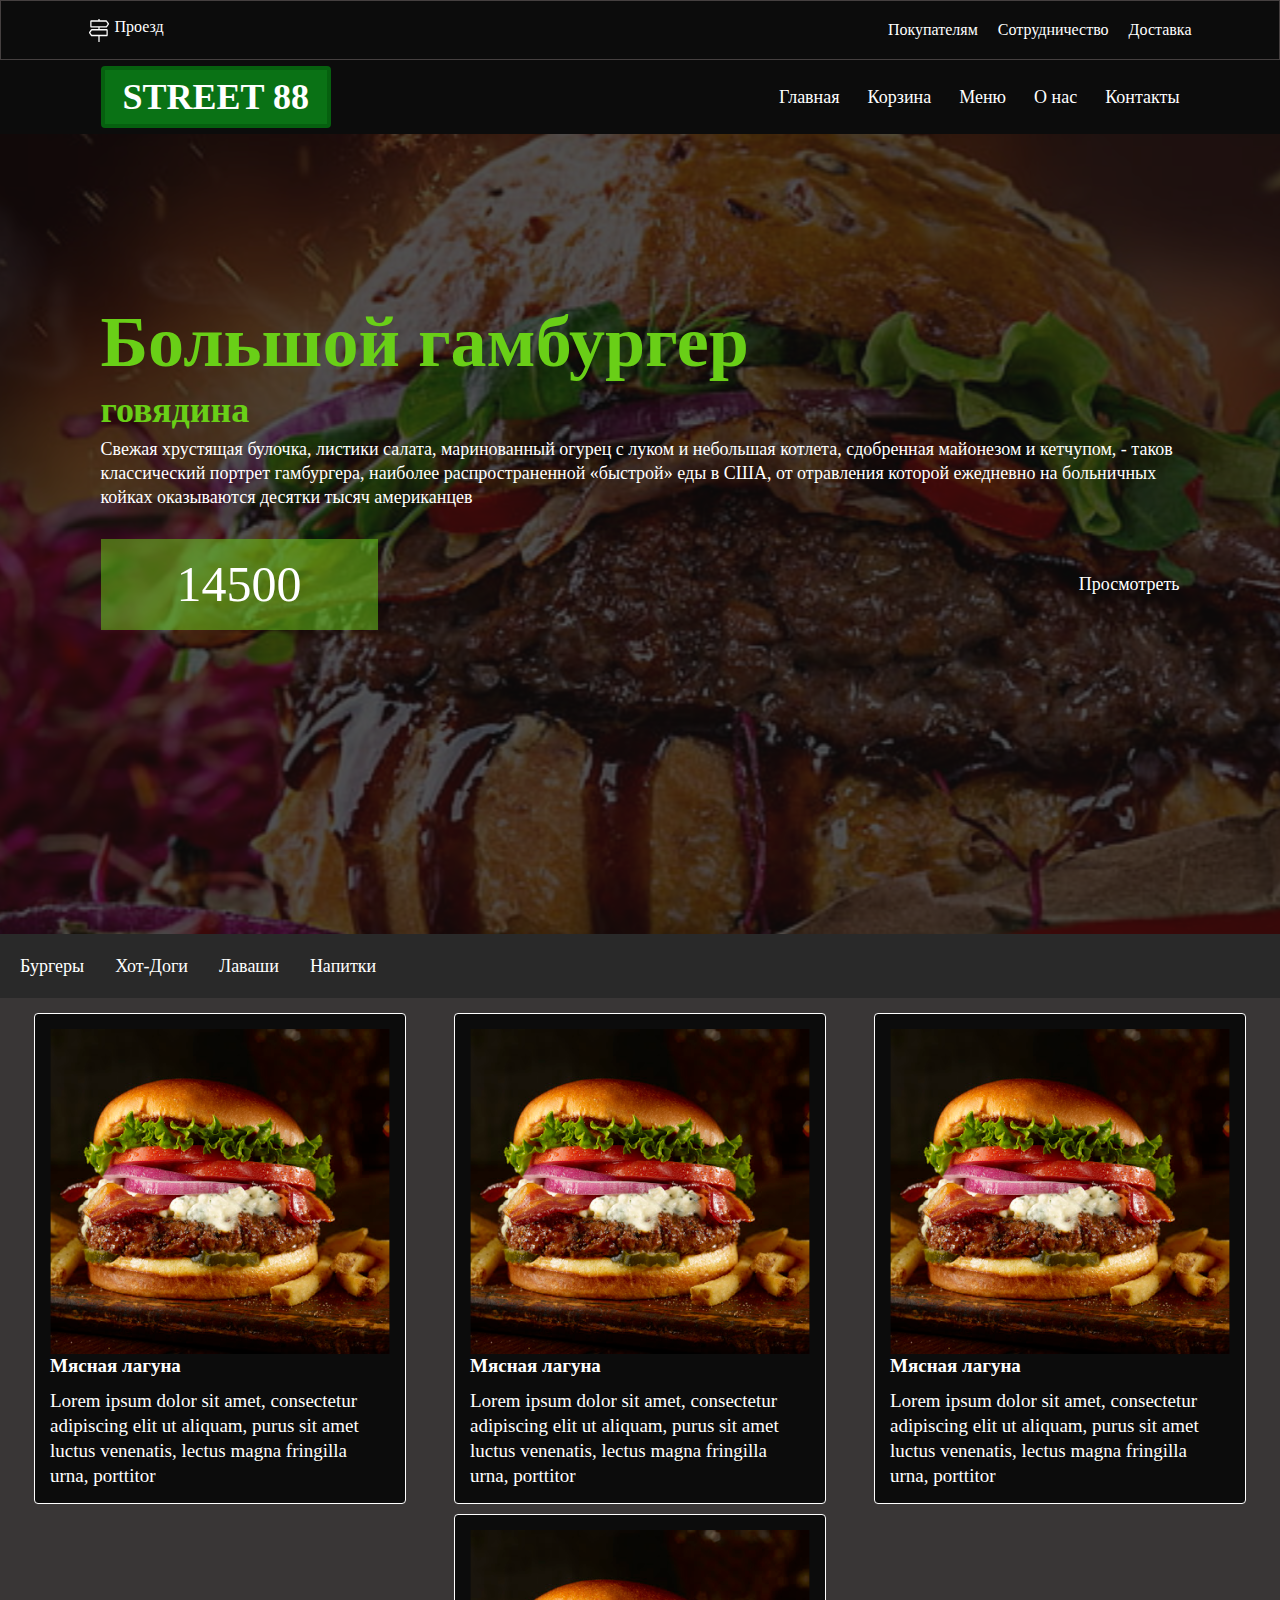
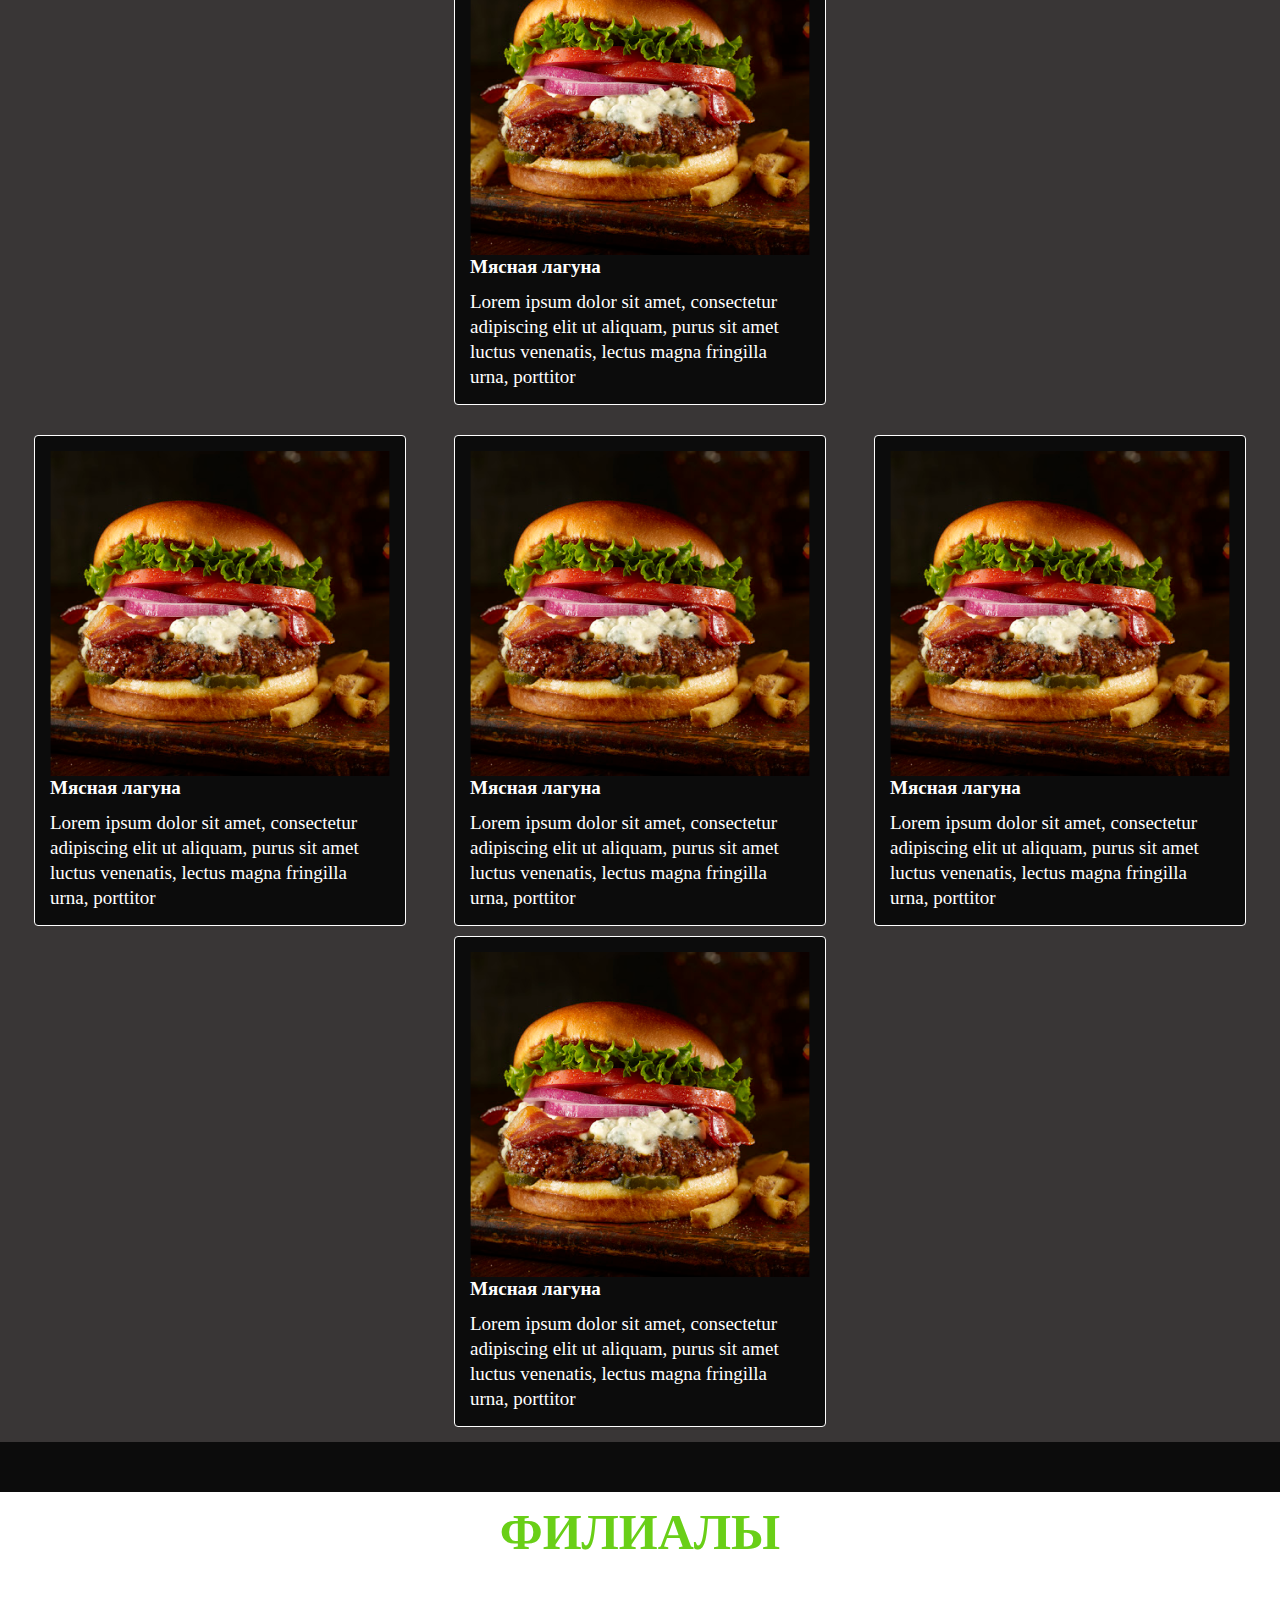
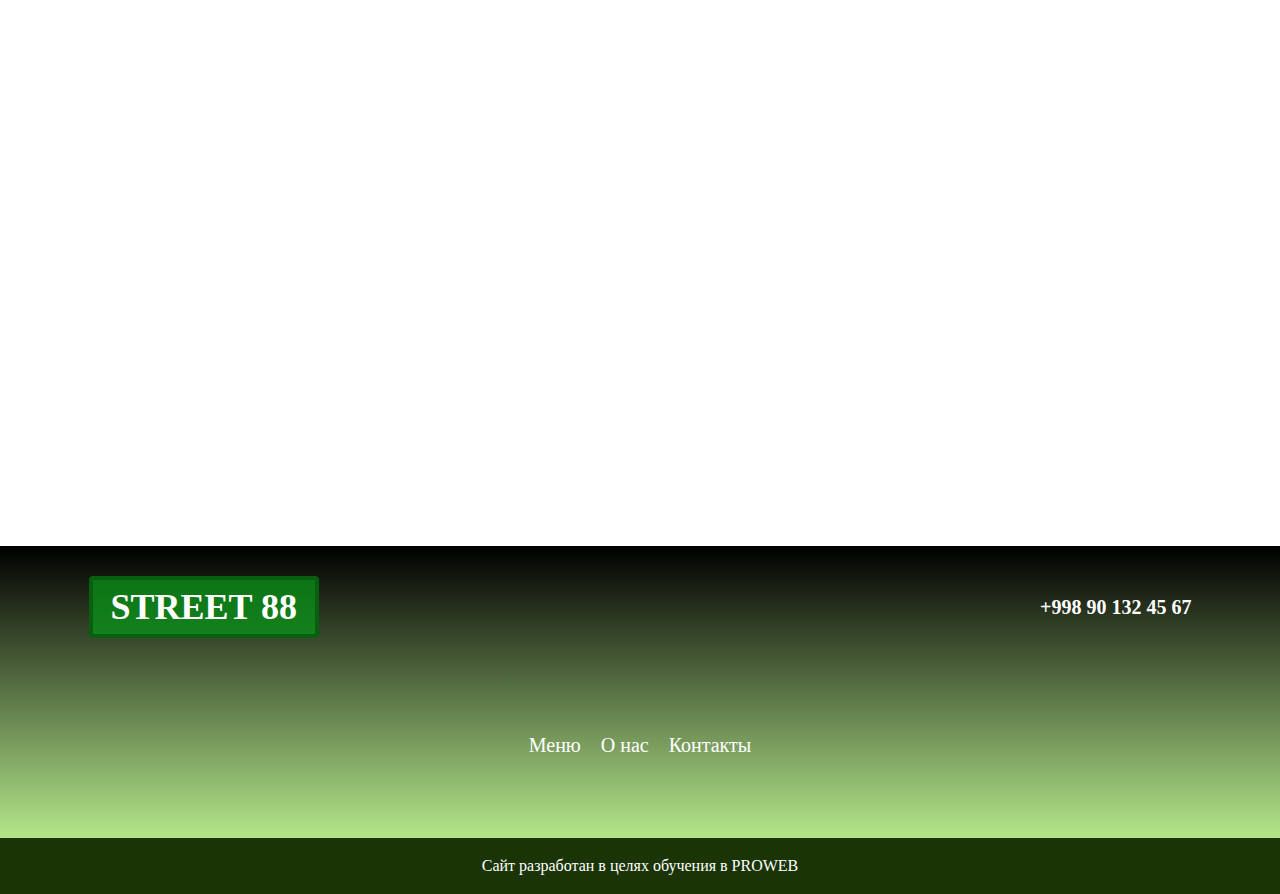
<file: index.html>
<!DOCTYPE html>
<html lang="en">
<head>
  <meta charset="UTF-8">
  <meta http-equiv="X-UA-Compatible" content="IE=edge">
  <meta name="viewport" content="width=device-width, initial-scale=1.0">
  <title>Document</title>
</head>
<link rel="stylesheet" href="css/stlye.css">
<link rel="stylesheet" href="css/media.css">
<body>
  <header>
    <nav class="nav">
      <div class="container nav__container">
        <div class="nav__logo-link">
          <img src="./img/icons/nav.icon.svg" alt="" class="nav__logo">
          <a href="#!" class="nav__link">Проезд</a>
        </div>
       <ul class="nav__list">
           <li class="item">
            <a href="#!" class="link">Покупателям</a>
           </li>
           <li class="item">
            <a href="#!" class="link">Сотрудничество</a>
           </li>
           <li class="item">
            <a href="#!" class="link">Доставка</a>
           </li>
       </ul>
      </div>
    </nav>

     <div class="header__street">
      <div class="container street__container">
      
      <h3 class="header__street-title">STREET 88</h3>
      <ul class="list1">
        <li class="item">
          <a href="#!" class="link1">Главная</a>
        </li>
        <li class="item">
          <a href="#!" class="link1">Корзина</a>
        </li>
        <li class="item">
          <a href="#!" class="link1">Меню</a>
        </li>
        <li class="item">
          <a href="index2.html" class="link1">О нас</a>
        </li>
        <li class="item">
          <a href="#!" class="link1">Контакты</a>
        </li>
      </ul>
    </div>
      </div>
       <div class="header__content">
        <div class="container header__container">
          <div class="header__title-text">
            <h1 class="header__title">Большой гамбургер</h1>
            <h2 class="header__title1">говядина</h2>
            <p class="header__text">
              Свежая хрустящая булочка, листики салата, маринованный огурец с луком и небольшая котлета, сдобренная майонезом и
              кетчупом, - таков классический портрет гамбургера, наиболее распространенной «быстрой» еды в США, от отравления которой
              ежедневно на больничных койках оказываются десятки тысяч американцев
            </p>
          </div>
          <div class="p__link">
            <p class="p__text">14500</p>
            <a href="#!" class="link1">Просмотреть</a>
          </div>
        </div> 
      </div>
    
    
  </header>
   <main>
    <div class="main__list">
      <ul class="list2">
        <li class="item">
          <a href="#!" class="link2">Бургеры</a>
        </li>
        <li class="item">
          <a href="#!" class="link2">Хот-Доги</a>
        </li>
        <li class="item">
          <a href="#!" class="link2">Лаваши</a>
        </li>
        <li class="item">
          <a href="#!" class="link2">Напитки</a>
        </li>

      </ul>
    </div>
     <div class="main__box">
      <div class="main__cards">
        <div class="main__card">
         <div class="card__img-title-text">
          <div class="card__img-icon">
            <img src="./img/unnamed 1 (1).png" alt="" class="card">
            <div class="img__icon"><img src="./img/icons/bourger.icon.svg" alt=""></div>
          </div>
           
           <div class="card__title-text">
             <h3 class="card__title">Мясная лагуна</h3>
             <p class="card__text">
               Lorem ipsum dolor sit amet,
               consectetur adipiscing elit ut aliquam,
               purus sit amet luctus venenatis, lectus
               magna fringilla urna, porttitor
             </p>
           </div>
     
     
         </div>
        </div>
        <div class="main__card">
         <div class="card__img-title-text">
          <div class="card__img-icon">
            <img src="./img/unnamed 1 (1).png" alt="" class="card">
            <div class="img__icon"><img src="./img/icons/bourger.icon.svg" alt=""></div>
          </div>
           
           <div class="card__title-text">
             <h3 class="card__title">Мясная лагуна</h3>
             <p class="card__text">
               Lorem ipsum dolor sit amet,
               consectetur adipiscing elit ut aliquam,
               purus sit amet luctus venenatis, lectus
               magna fringilla urna, porttitor
             </p>
           </div>
     
     
         </div>
        </div>
        <div class="main__card">
         <div class="card__img-title-text">
          <div class="card__img-icon">
            <img src="./img/unnamed 1 (1).png" alt="" class="card">
            <div class="img__icon"><img src="./img/icons/bourger.icon.svg" alt=""></div>
          </div>
           
           <div class="card__title-text">
             <h3 class="card__title">Мясная лагуна</h3>
             <p class="card__text">
               Lorem ipsum dolor sit amet,
               consectetur adipiscing elit ut aliquam,
               purus sit amet luctus venenatis, lectus
               magna fringilla urna, porttitor
             </p>
           </div>
     
     
         </div>
        </div>
        <div class="main__card">
         <div class="card__img-title-text">
          <div class="card__img-icon">
            <img src="./img/unnamed 1 (1).png" alt="" class="card">
            <div class="img__icon"><img src="./img/icons/bourger.icon.svg" alt=""></div>
          </div>
           
           <div class="card__title-text">
             <h3 class="card__title">Мясная лагуна</h3>
             <p class="card__text">
               Lorem ipsum dolor sit amet,
               consectetur adipiscing elit ut aliquam,
               purus sit amet luctus venenatis, lectus
               magna fringilla urna, porttitor
             </p>
           </div>
     
     
         </div>
        </div>
       
       
         </div>
      <div class="main__cards">
        <div class="main__card">
         <div class="card__img-title-text">
          <div class="card__img-icon">
            <img src="./img/unnamed 1 (1).png" alt="" class="card">
            <div class="img__icon"><img src="./img/icons/bourger.icon.svg" alt=""></div>
          </div>
           
           <div class="card__title-text">
             <h3 class="card__title">Мясная лагуна</h3>
             <p class="card__text">
               Lorem ipsum dolor sit amet,
               consectetur adipiscing elit ut aliquam,
               purus sit amet luctus venenatis, lectus
               magna fringilla urna, porttitor
             </p>
           </div>
     
     
         </div>
        </div>
        <div class="main__card">
         <div class="card__img-title-text">
          <div class="card__img-icon">
            <img src="./img/unnamed 1 (1).png" alt="" class="card">
            <div class="img__icon"><img src="./img/icons/bourger.icon.svg" alt=""></div>
          </div>
           
           <div class="card__title-text">
             <h3 class="card__title">Мясная лагуна</h3>
             <p class="card__text">
               Lorem ipsum dolor sit amet,
               consectetur adipiscing elit ut aliquam,
               purus sit amet luctus venenatis, lectus
               magna fringilla urna, porttitor
             </p>
           </div>
     
     
         </div>
        </div>
        <div class="main__card">
         <div class="card__img-title-text">
          <div class="card__img-icon">
            <img src="./img/unnamed 1 (1).png" alt="" class="card">
            <div class="img__icon"><img src="./img/icons/bourger.icon.svg" alt=""></div>
          </div>
           
           <div class="card__title-text">
             <h3 class="card__title">Мясная лагуна</h3>
             <p class="card__text">
               Lorem ipsum dolor sit amet,
               consectetur adipiscing elit ut aliquam,
               purus sit amet luctus venenatis, lectus
               magna fringilla urna, porttitor
             </p>
           </div>
     
     
         </div>
        </div>
        <div class="main__card">
         <div class="card__img-title-text">
          <div class="card__img-icon">
            <img src="./img/unnamed 1 (1).png" alt="" class="card">
            <div class="img__icon"><img src="./img/icons/bourger.icon.svg" alt=""></div>
          </div>
           
           <div class="card__title-text">
             <h3 class="card__title">Мясная лагуна</h3>
             <p class="card__text">
               Lorem ipsum dolor sit amet,
               consectetur adipiscing elit ut aliquam,
               purus sit amet luctus venenatis, lectus
               magna fringilla urna, porttitor
             </p>
           </div>
     
     
         </div>
        </div>
       
       
         </div>
         
    </div>
   
     <div class="main__main1"></div>
   <div class="main__map">
    <h2 class="main__map-title">ФИЛИАЛЫ</h2>
    <div class="main__map-carta"><iframe src="https://www.google.com/maps/embed?pb=!1m18!1m12!1m3!1d8158.295510526571!2d69.223965737609!3d41.29511004094087!2m3!1f0!2f0!3f0!3m2!1i1024!2i768!4f13.1!3m3!1m2!1s0x38ae8be730747acd%3A0x7548041987730afa!2zU3RyZWV0IDc3INCd0L7QstC30LA!5e0!3m2!1sru!2s!4v1689260749052!5m2!1sru!2s" width="100%" height="550px" style="border:0;" allowfullscreen="" loading="lazy" referrerpolicy="no-referrer-when-downgrade"></iframe></div>
   </div>
   
  </main>
  <footer>
    <div class="footer__content">
      <div class="footer__title-tel-ul container">
        <div class="footer__title-tel">
          <h2 class="footer__title">STREET 88</h2>
          <a href="#!" class="title__tel">+998 90 132 45 67 </a>
        </div>
        <ul class="footer__list">
          <li class="footer__item">
            <a href="#!" class="link0">Меню</a>
          </li>
          <li class="footer__item0">
            <a href="#!" class="link0">О нас</a>
          </li>
          <li class="footer__item">
            <a href="#!" class="link0">Контакты</a>
          </li>
        </ul>
      </div>
    </div>

    <div class="footer__cayt">
      <div class="footer__link-PROWEB container">
        <a href="https://proweb.uz/" class="footer__link" target="_blank">Сайт разработан в целях обучения в PROWEB</a>
      </div>
    </div>
  </footer>    
</body>
</html>
</file>
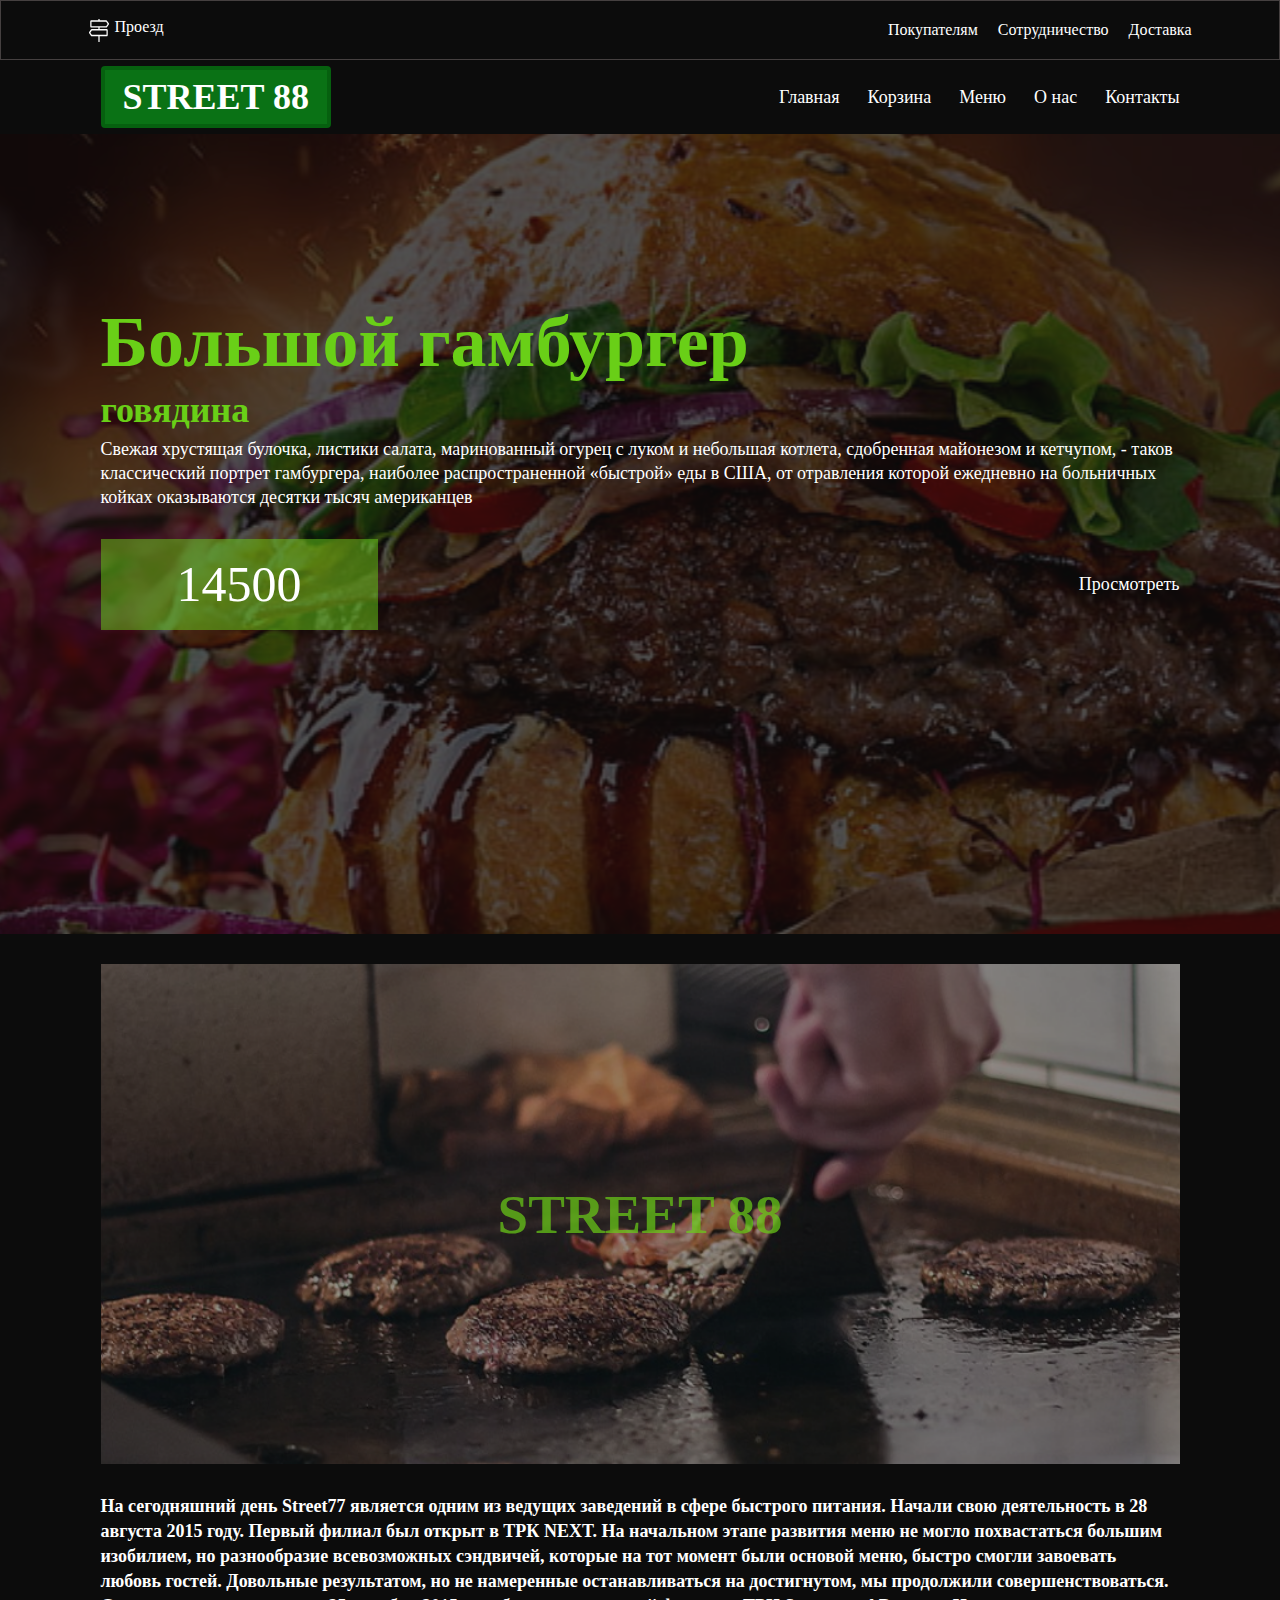
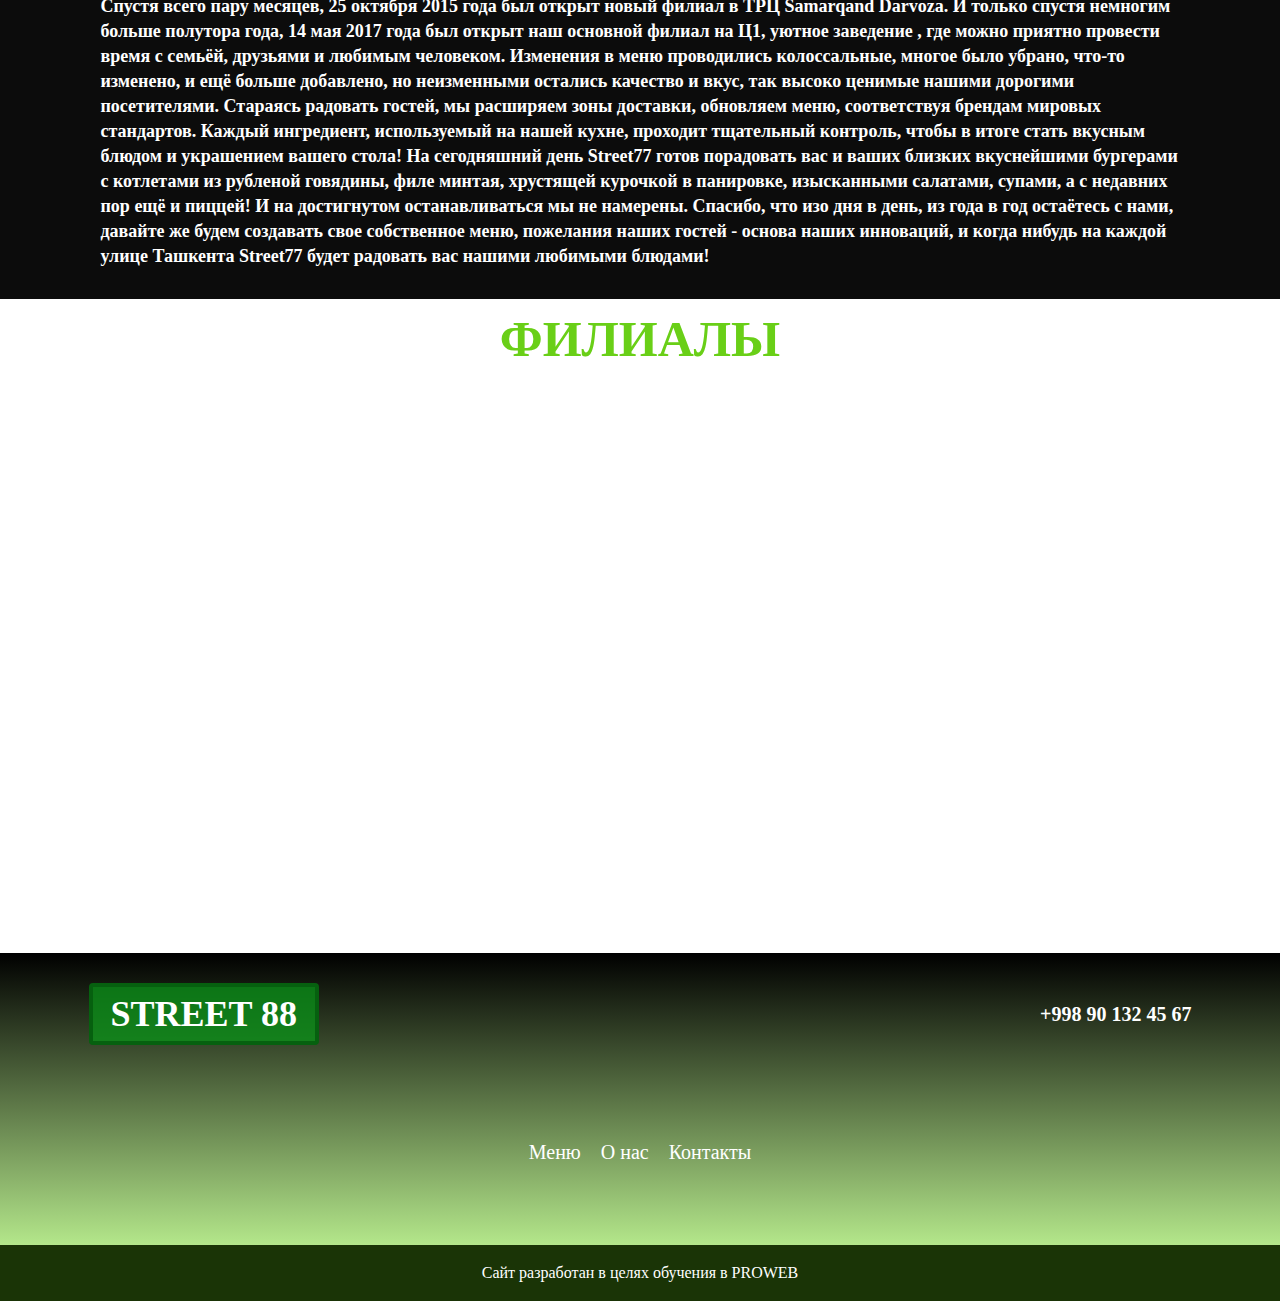
<file: index2.html>
<!DOCTYPE html>
<html lang="en">
<head>
  <meta charset="UTF-8">
  <meta http-equiv="X-UA-Compatible" content="IE=edge">
  <meta name="viewport" content="width=device-width, initial-scale=1.0">
  <title>Document</title>
  <link rel="stylesheet" href="css/stlye.css">
  <link rel="stylesheet" href="css/media.css">
</head>
<body>
   <header>
    <nav class="nav">
      <div class="container nav__container">
        <div class="nav__logo-link">
          <img src="./img/icons/nav.icon.svg" alt="" class="nav__logo">
          <a href="#!" class="nav__link">Проезд</a>
        </div>
       <ul class="nav__list">
           <li class="item">
            <a href="#!" class="link">Покупателям</a>
           </li>
           <li class="item">
            <a href="#!" class="link">Сотрудничество</a>
           </li>
           <li class="item">
            <a href="#!" class="link">Доставка</a>
           </li>
       </ul>
      </div>
    </nav>

    <div class="header__street">
      <div class="container street__container">
      
      <h3 class="header__street-title">STREET 88</h3>
      <ul class="list1">
        <li class="item">
          <a href="#!" class="link1">Главная</a>
        </li>
        <li class="item">
          <a href="#!" class="link1">Корзина</a>
        </li>
        <li class="item">
          <a href="#!" class="link1">Меню</a>
        </li>
        <li class="item">
          <a href="index.html" class="link1">О нас</a>
        </li>
        <li class="item">
          <a href="#!" class="link1">Контакты</a>
        </li>
      </ul>
    </div>
      </div>
      <div class="header__content">
        <div class="container header__container">
          <div class="header__title-text">
            <h1 class="header__title">Большой гамбургер</h1>
            <h2 class="header__title1">говядина</h2>
            <p class="header__text">
              Свежая хрустящая булочка, листики салата, маринованный огурец с луком и небольшая котлета, сдобренная майонезом и
              кетчупом, - таков классический портрет гамбургера, наиболее распространенной «быстрой» еды в США, от отравления которой
              ежедневно на больничных койках оказываются десятки тысяч американцев
            </p>
          </div>
          <div class="p__link">
            <p class="p__text">14500</p>
            <a href="#!" class="link1">Просмотреть</a>
          </div>
        </div> 
      </div>
    
    
  </header>
  <main>
    <div class="main__content3">
      <div class="main__img-text container">
        <div class="footer__img-text">
          <div class="main2__img">
            <h2 class="img__title">STREET 88</h2>
          </div>
        
        <p class="main__content-text">
          На сегодняшний день Street77 является одним из ведущих заведений в сфере быстрого питания. Начали свою деятельность
          в 28 августа 2015 году. Первый филиал был открыт в ТРК NEXT. На начальном этапе развития  меню не могло похвастаться
          большим изобилием, но  разнообразие всевозможных сэндвичей, которые на тот момент были основой меню, быстро смогли
          завоевать любовь гостей. Довольные результатом, но не намеренные останавливаться на достигнутом, мы продолжили 
          совершенствоваться. Спустя всего пару месяцев, 25 октября 2015 года был открыт новый филиал в ТРЦ Samarqand Darvoza.
          И только спустя немногим больше полутора года, 14 мая 2017 года был открыт наш основной филиал на Ц1, уютное заведение
          , где можно приятно провести время с семьёй, друзьями и любимым человеком. Изменения в меню проводились колоссальные,
          многое было убрано, что-то изменено, и ещё больше добавлено, но неизменными остались качество и вкус, так высоко 
          ценимые нашими дорогими посетителями. Стараясь радовать гостей, мы расширяем зоны доставки, обновляем меню, соответствуя
          брендам мировых стандартов. Каждый ингредиент, используемый на нашей кухне, проходит тщательный контроль, чтобы в итоге 
          стать вкусным блюдом и украшением вашего стола! На сегодняшний день Street77 готов порадовать вас и ваших близких 
          вкуснейшими бургерами с котлетами из рубленой говядины, филе минтая, хрустящей курочкой в панировке, изысканными 
          салатами, супами, а с недавних пор ещё и пиццей! И на достигнутом останавливаться мы не намерены. Спасибо, что изо
          дня в день, из года в год остаётесь с нами, давайте же будем создавать свое собственное меню, пожелания наших 
          гостей - основа наших инноваций, и когда нибудь на каждой улице Ташкента Street77 будет радовать вас нашими любимыми блюдами!
  
        </p>
        </div> 
      


    </div>

    </div>
    <div class="main__map">
      <h2 class="main__map-title">ФИЛИАЛЫ</h2>
      <div class="main__map-carta"><iframe src="https://www.google.com/maps/embed?pb=!1m18!1m12!1m3!1d8158.295510526571!2d69.223965737609!3d41.29511004094087!2m3!1f0!2f0!3f0!3m2!1i1024!2i768!4f13.1!3m3!1m2!1s0x38ae8be730747acd%3A0x7548041987730afa!2zU3RyZWV0IDc3INCd0L7QstC30LA!5e0!3m2!1sru!2s!4v1689260749052!5m2!1sru!2s" width="100%" height="550px" style="border:0;" allowfullscreen="" loading="lazy" referrerpolicy="no-referrer-when-downgrade"></iframe></div>
     </div>
  </main>
  <footer>
    <div class="footer__content">
      <div class="footer__title-tel-ul container">
        <div class="footer__title-tel">
          <h2 class="footer__title">STREET 88</h2>
          <a href="#!" class="title__tel">+998 90 132 45 67 </a>
        </div>
        <ul class="footer__list">
          <li class="footer__item">
            <a href="#!" class="link0">Меню</a>
          </li>
          <li class="footer__item0">
            <a href="#!" class="link0">О нас</a>
          </li>
          <li class="footer__item">
            <a href="#!" class="link0">Контакты</a>
          </li>
        </ul>
      </div>
    </div>

    <div class="footer__cayt">
      <div class="footer__link-PROWEB container">
        <a href="https://proweb.uz/" class="footer__link" target="_blank">Сайт разработан в целях обучения в PROWEB</a>
      </div>
    </div>
  </footer> 
</body>
</html>
</file>
<file: css/stlye.css>
* {
  margin: 0;
  padding: 0;
  box-sizing: border-box;
}
.container {
  max-width: 1103px;
  width: 100%;
  margin: 0 auto;
  padding: 0 12px;
}
a {
  text-decoration: none;
}
ul {
  list-style: none;
}
.nav {
  background: #0C0C0C;
  border: 1px solid rgba(125, 115, 115, 0.50);
  backdrop-filter: blur(7.5px);
}
.nav__container {
  display: flex;
  align-items: center;
  justify-content: space-between;
  padding: 17px 0;
}
.nav__logo-link {
  display: flex;
  gap: 6px;
}
.nav__link {
  color: #FFF;
  font-size: 16px;
  align-items: center;
}
.nav__list {
  display: flex;
  gap: 20px;
}
.link {
  font-size: 16px;
  color: #FFF;
}
.street__container {
  display: flex;
  align-items: center;
  justify-content: space-between;
}
.header__street {
  padding: 6px 0;
  background: #0C0C0C;
}
.list1 {
  display: flex;
  align-items: center;
  gap: 28px;
}
.link1 {
  font-size: 18px;
  color: #FFF;
  transition: 0.5s;
}
.link1:hover {
  padding: 22px 14px;
  background: rgba(10, 148, 24, 0.75);
}
.header__street-title {
  font-weight: 700;
  font-size: 36px;
  line-height: 30px;
  color: #FFF;
  padding: 12px 18px;
  border-radius: 4px;
  border-radius: 4px;
  border: 4px solid #06600F;
  background: rgba(10, 148, 24, 0.75);
  outline: none;
}
.header__title-text {
  display: flex;
  flex-direction: column;
  gap: 18px;
}
.header__title {
  color: #69CF17;
  font-weight: 900;
  font-size: 72px;
}
.header__title1 {
  color: #69CF17;
  font-size: 36px;
  line-height: 17px;
}
.header__text {
  color: #FFF;
  font-size: 18px;
  line-height: 24px;
}
.p__link {
  display: flex;
  align-items: center;
  justify-content: space-between;
}
.header__container {
  display: flex;
  flex-direction: column;
  gap: 30px;
}
.header__content {
  background: url(../img/header.img2.svg) no-repeat center center / cover ;
  height: 800px;
  padding: 167px 0 179px;
}
.p__text {
  font-weight: 100;
  font-size: 50px;
  line-height: 25px;
  color: #fff;
  padding: 33px 76px;
  background: rgba(105, 207, 23, 0.50);

}

/* main start */
.main__list {
  padding: 20px 0 20px 20px;
  background: #292929;
  backdrop-filter: blur(7.5px);
}
.list2 {
  display: flex;
  gap: 31px;
}
.link2 {
  color: #FFF;
  font-size: 18px;
  line-height: 24px;
}
.main__cards {
  background: #393636;
  display: flex;
  flex-wrap: wrap;
  align-items: center;
  gap: 10px;
  justify-content: space-around;
  padding: 15px 15px;
}
.main__card {
  padding: 15px 15px;
  border-radius: 4px;
  border: 1px solid #FFF;
  background: #0C0C0C;
}
.card__img-icon {
  position: relative;
  overflow: hidden;
}
.card__img-icon:hover .img__icon {
  bottom: 0;
  transition: 0.5s;
} 
.img__icon {
  position: absolute;
  bottom: -330px;
  display: flex;
  align-items: center;
  justify-content: center;
  width: 100%;
  height: 100%;
  background: rgba(105, 207, 23, 0.90)
}
.card__title-text {
  display: flex;
  flex-direction: column;
  gap: 15px;
}
.card__text {
  width: 335px; 
  color: #FFF;
  font-size: 19px;
  line-height: 25px;
}
.card__title {
  color: #FFF;
  font-size: 19px;
  font-weight: 700;
  line-height: 15px;
}
.main__main1 {
  width: 100%;
  height: 50px;
  background: #0C0C0C;
}
.main__map {
  padding: 20px 0 20px;
  
}
.main__map-title {
  margin-bottom: 20px;
  color: #69CF17;
  font-size: 50px;
  font-weight: 700;
  line-height: 40px;
  text-align: center;
}





/* main end */
.footer__content {
  background: linear-gradient(180deg, #000 0%, rgba(105, 207, 23, 0.50) 100%);
}
.footer__title-tel-ul {
  display: flex;
  flex-direction: column;
  gap: 96px;
  padding: 30px 0 81px;
}
.footer__title {
  color: #FFF;
  font-size: 36px;
  font-weight: 700;
  line-height: 30px;
  padding: 12px 18px;
  background: rgba(10, 148, 24, 0.75);
  border-radius: 4px;
  border: 4px solid #06600F;
  outline: none;
}

.footer__title-tel {
  display: flex;
  align-items: center;
  justify-content: space-between;
}
.title__tel {
  color: #FFF;
  font-size: 20px;
  font-weight: 700;
}
.footer__list {
  display: flex;
  gap: 20px;
  align-items: center;
  justify-content: center;
}
.link0 {
  color: #FFF;
  font-size: 20px;
  
}
.footer__cayt {
  background: #1A3406;
}
.footer__link {
  color: #FFF;
  display: flex;
  align-items: center;
  justify-content: center;
  font-size: 16px;
  padding: 19px 19px;
}



.main2__img {
  background: url(../img/index.html2.png) no-repeat center center / cover;
}
.img__title {
  color: rgba(105, 207, 23, 0.70);
  text-shadow: 0px 0px 15px 0px rgba(191, 171, 171, 0.40);
  font-size: 55px;
  font-weight: 700;
  text-transform: uppercase;
  height: 500px;
  display: flex;
  align-items: center;
  justify-content: center;
}
.main__content-text {
  color: #FFF;
  font-size: 18px;
  font-weight: 700;
  line-height: 25px;
}
.main__content3 {
  background: #0C0C0C;
  padding: 30px 0 30px;

}
.footer__img-text {
  display: flex;
  flex-direction: column;
  gap: 30px;
}
.main__content-text {
  color: #FFF;
  font-size: 18px;
  font-weight: 700;
  line-height: 25px;
}
</file>
<file: css/media.css>
/* @media (max-width: 1440px) {} */
/* @media (max-width: 1366px) {} */
/* @media (max-width: 1320px) {} */
/* @media (max-width: 1290px) {} */
/* @media (max-width: 1140px) {} */
/* @media (max-width: 1024px) {} */
/* @media (max-width: 992px) {} */
 @media (max-width: 768px) {
 
 } 
/* @media (max-width: 736px) {} */
/* @media (max-width: 734px) {} */
 @media (max-width: 684px) {
  .header__title {
    
    font-weight: 700;
    font-size: 52px;
 } 
}
 @media (max-width: 667px) {
  .header__street-title {
    font-weight: 550;
    font-size: 18px;
    line-height: 22px;
    padding: 9px 14px;
 } 
.list1 {
    display: flex;
    align-items: center;
    gap: 20px;
}
.link1 {
    font-size: 18px
} 
.main__map-title {
  margin-bottom: 17px;
  font-size: 35px;
  font-weight: 700;
  line-height: 40px;
}
.img__title {
  font-size: 45px;
  font-weight: 600;
}
.main__content-text {
  font-size: 16px;
  font-weight: 600;
  line-height: 20px;
}
 }
 @media (max-width: 576px) {
 
  
.list1 {
    display: flex;
    align-items: center;
    gap: 10px;
}
.link1 {
    font-size: 17px
}
.header__title { 
  font-weight: 550;
  font-size: 42px;
}
.header__title1 {
  font-size: 30px;
  line-height: 12px;
 } 
 .p__text {
  font-weight: 70;
  font-size: 40px;
  line-height: 20px;
  padding: 25px 50px;
}
.link2 {
  font-size: 15px;
  line-height: 20px;
}

}
 @media (max-width: 414px) {
  .nav__link {
    font-size: 14px;
    display: flex;
    align-items: center;
  }
  .nav__list {
    display: flex;
    gap: 15px;
  }
  .link {
    font-size: 14px;
  }
  .header__street-title {
    font-weight: 500;
    font-size: 14px;
    line-height: 18px;
    padding: 4px 7px;
 } 
.list1 {
    display: flex;
    align-items: center;
    gap: 7px;
}
.link1 {
    font-size: 16px
}
.header__title { 
  font-weight: 500;
  font-size: 38px;
}
.header__title1 {
  font-size: 27px;
  line-height: 11px;
 }
.street__container {
  display: flex;
  flex-direction: column;
  gap: 10px;
}
.list1 {
  display: flex;
  gap: 12px;
}
.link1:hover {
  padding: 4px 2px;
}
.footer__title {
  font-size: 30px;
  font-weight: 600;
  line-height: 25px;
  padding: 9px 15px;
}
.main__map-title {
  margin-bottom: 15px;
  font-size: 30px;
  font-weight: 600;
  line-height: 35px;
 }
 .main__content-text {
  font-size: 14px;
  font-weight: 550;
  line-height: 18px;
 }   
}
 
/* @media (max-width: 412px) {} */
 @media (max-width: 375px) {
  .header__street-title {
    font-weight: 450;
    font-size: 13px;
    line-height: 17px;
    padding: 4px 6px;
 } 
.list1 {
    display: flex;
    align-items: center;
    gap: 6px;
}
.link1 {
    font-size: 15px
}
.list2 {
  display: flex;
  gap: 17px;
}
.link2 {
  font-size: 12px;
  line-height: 18px;
 } 
 .main__card {
  width: 100%;
 }
 .nav__list {
  display: none;
 }
 .p__text {
  font-weight: 70;
  font-size: 30px;
  line-height: 14px;
  padding: 15px 25px;
 }
 .link1 {
  font-size: 13px;
 }
 .footer__link {
  font-size: 13px;
  padding: 17px 17px;
 }
 .footer__title-tel {
  display: flex;
  flex-direction: column;
  gap: 20px;

 }

 .card__text {
  width: 100%;
  font-size: 16px;
  line-height: 20px;
 }
}
 @media (max-width: 360px) {
  .nav__link {
    font-size: 12px;
    display: flex;
    align-items: center;
  }
 
  .link {
    font-size: 12px;
  }
  .header__street-title {
    font-weight: 400;
    font-size: 12px;
    line-height: 15px;
    padding: 3px 5px;
 } 
.list1 {
    display: flex;
    align-items: center;
    gap: 4px;
}
.link1 {
    font-size: 14px
}
.header__title { 
  font-weight: 500;
  font-size: 34px;
}
.header__title1 {
  font-size: 25px;
  line-height: 10px;
 }
 .header__text {
  font-size: 16px;
  line-height: 22px;
 }
 .p__text {
  font-weight: 60;
  font-size: 35px;
  line-height: 18px;
  padding: 20px 40px;
}

.link1:hover {
    padding: 15px 10px;
 }
 .img__title {
  font-size: 38px;
  font-weight: 500;
 
}
}
/* @media (max-width: 320px) {} */
</file>
